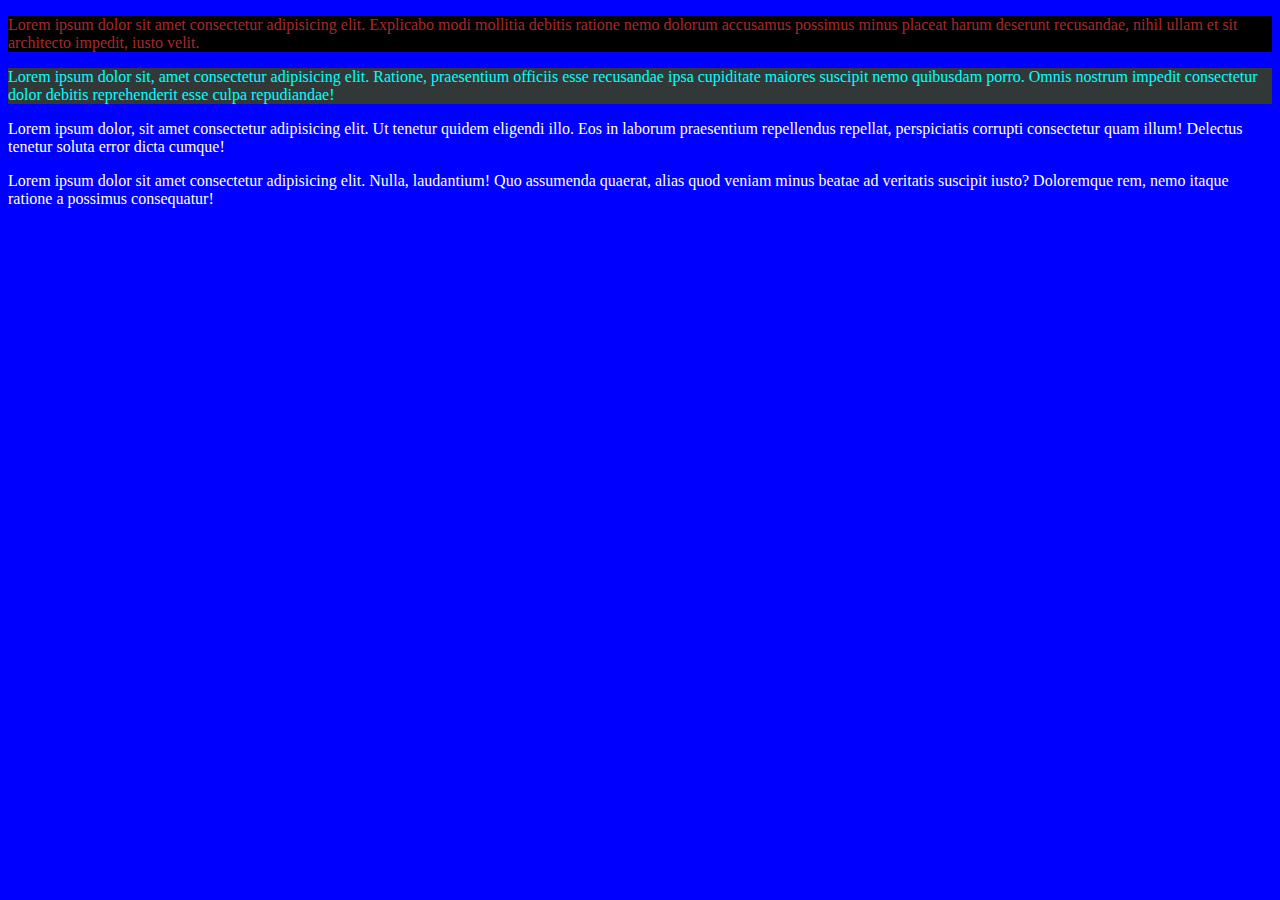
<file: Exercice 1/index.html>
<!DOCTYPE html>
<html lang="en">
<head>
    <meta charset="UTF-8">
    <meta http-equiv="X-UA-Compatible" content="IE=edge">
    <meta name="viewport" content="width=device-width, initial-scale=1.0">
    <title>CHISHUGI</title>
</head>
<body style="background-color: blue;color: white;">

<P   style="color: brown;background-color: black;">Lorem ipsum dolor sit amet consectetur adipisicing elit. Explicabo modi mollitia debitis ratione nemo dolorum accusamus possimus minus placeat harum deserunt recusandae, nihil ullam et sit architecto impedit, iusto velit.</P>
   <p style="color: aqua;background-color: rgb(50, 56, 56);">Lorem ipsum dolor sit, amet consectetur adipisicing elit. Ratione, praesentium officiis esse recusandae ipsa cupiditate maiores suscipit nemo quibusdam porro. Omnis nostrum impedit consectetur dolor debitis reprehenderit esse culpa repudiandae!</p> 
<p>Lorem ipsum dolor, sit amet consectetur adipisicing elit. Ut tenetur quidem eligendi illo. Eos in laborum praesentium repellendus repellat, perspiciatis corrupti consectetur quam illum! Delectus tenetur soluta error dicta cumque!</p>
 <p>Lorem ipsum dolor sit amet consectetur adipisicing elit. Nulla, laudantium! Quo assumenda quaerat, alias quod veniam minus beatae ad veritatis suscipit iusto? Doloremque rem, nemo itaque ratione a possimus consequatur!</p>   

</body>
</html>
</file>
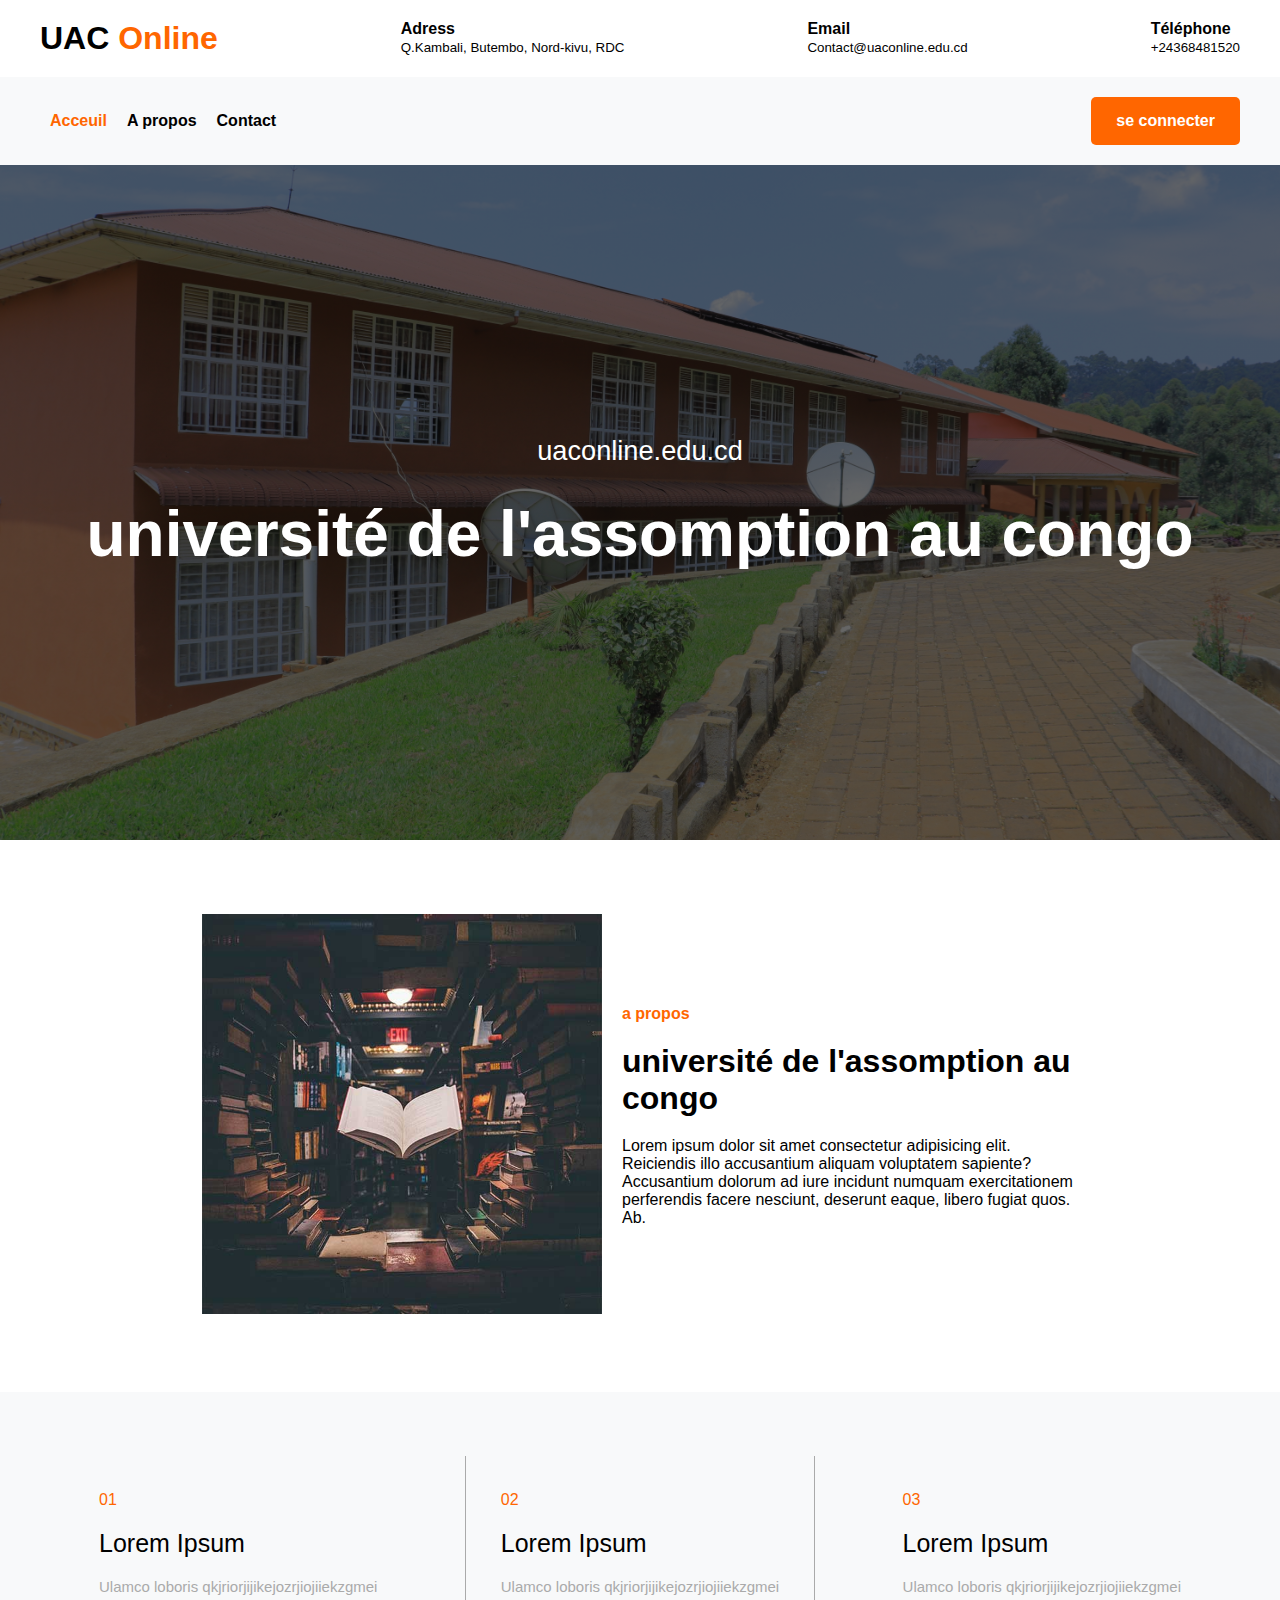
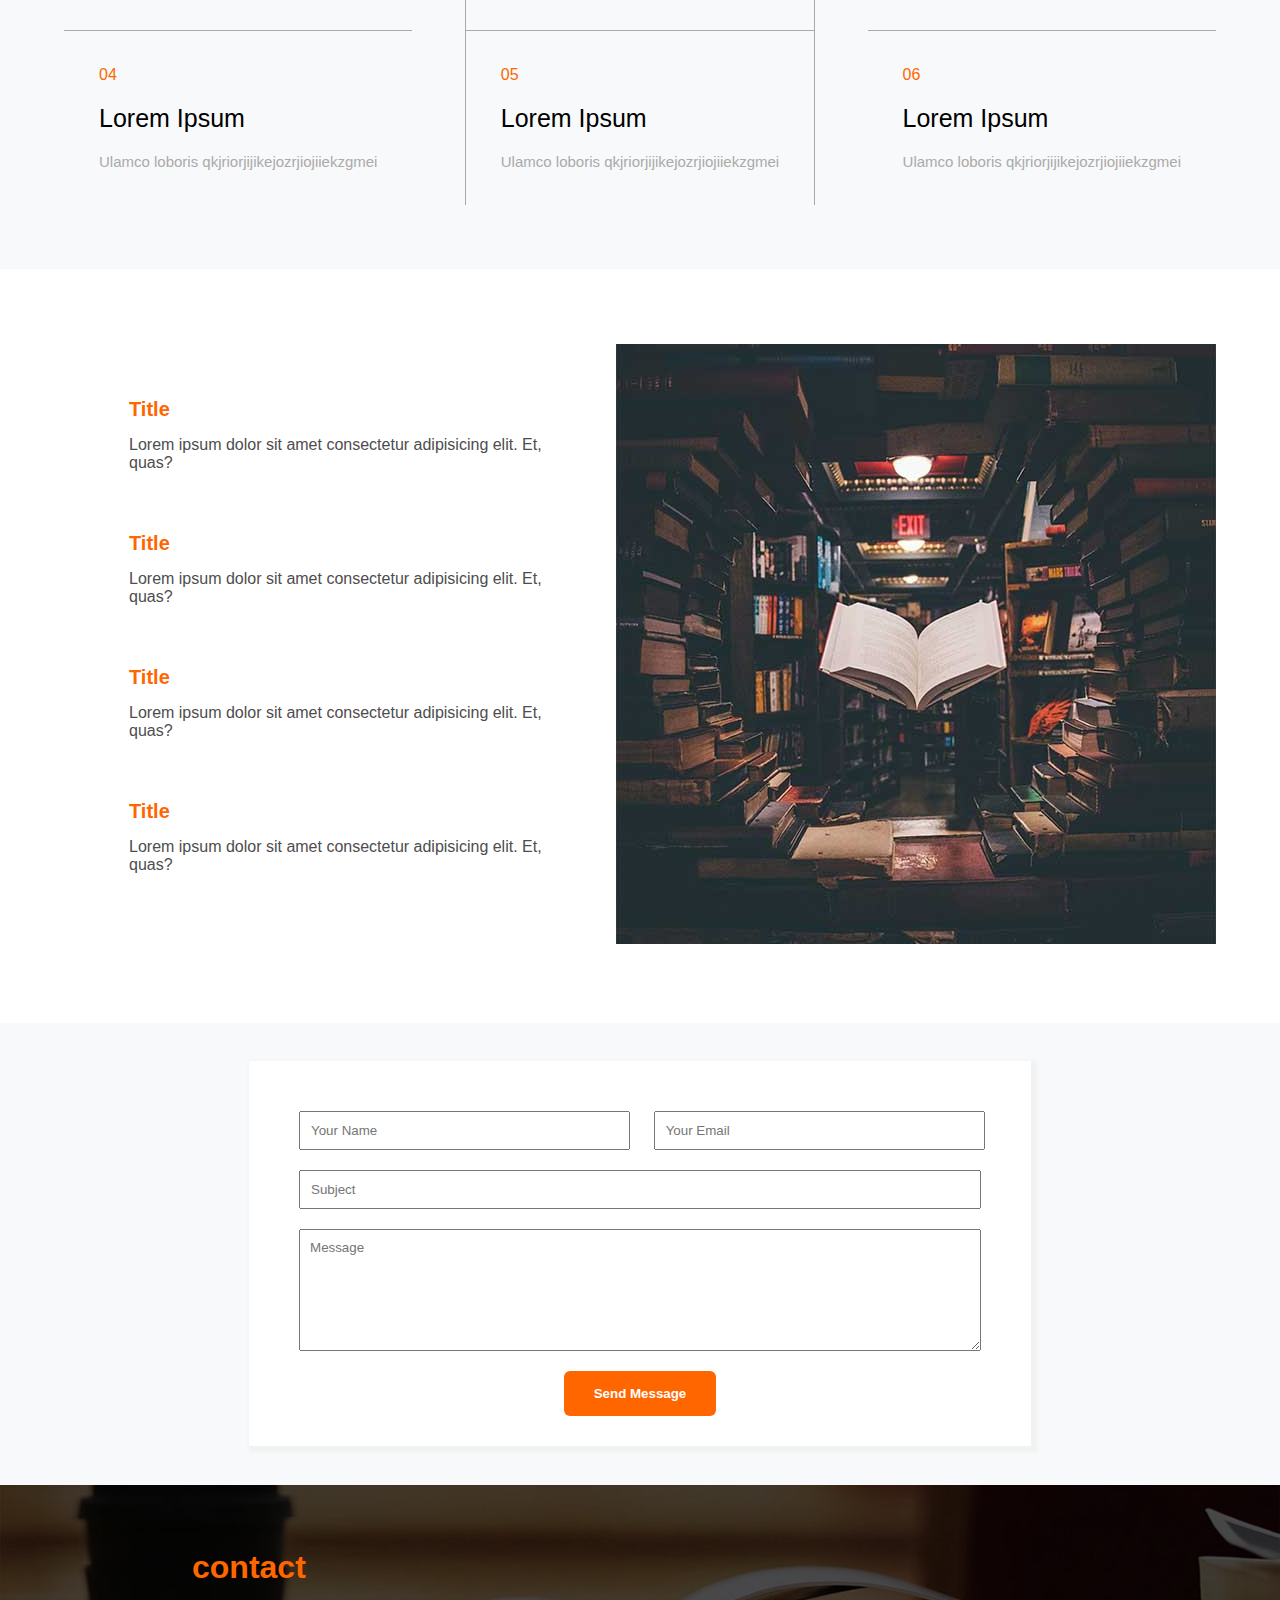
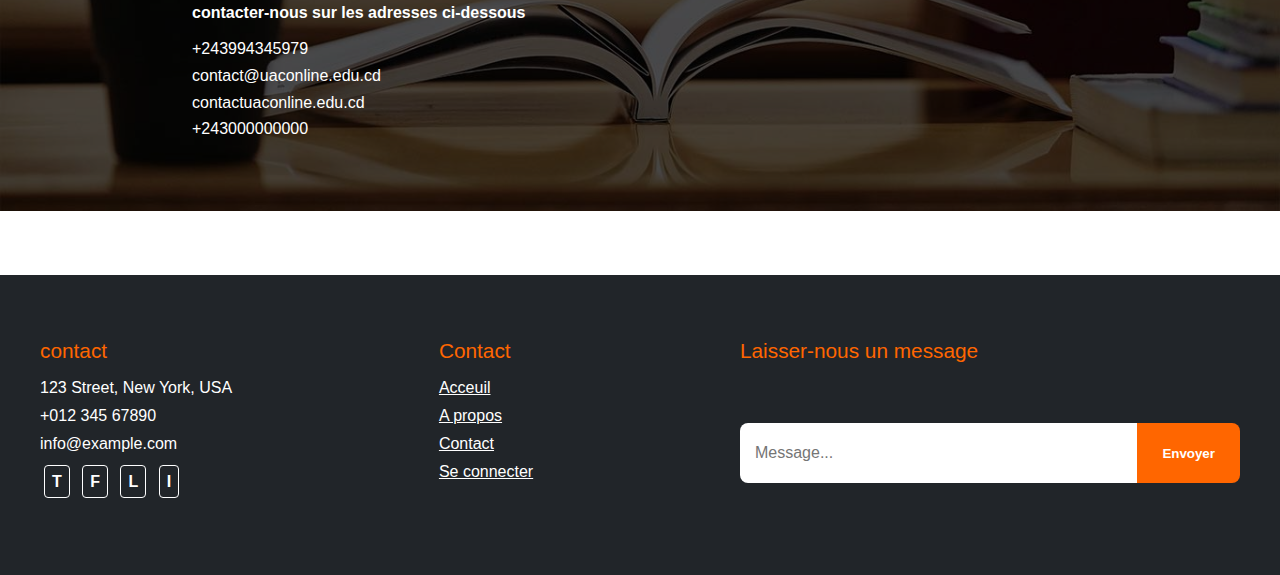
<file: exercice 4/index.html>
<!DOCTYPE html>
<html lang="en">
<head>
    <meta charset="UTF-8">
    <meta name="viewport" content="width=device-width, initial-scale=1.0">
    <title>Document</title>
   <link rel="stylesheet" href="style.css">
</head>
<body>
    <!-- header debut -->
    <header>
        <div>
            <h3>UAC <span>Online</span></h3>
        </div>
        <div class="hidden">
            <p>Adress</p>
            <small>Q.Kambali, Butembo, Nord-kivu, RDC</small>
        </div>
        <div class="hidden" >
            <p>Email</p>
            <small>Contact@uaconline.edu.cd</small>
        </div>
        <div class="hidden">
            <p>Téléphone</p>
            <small>+24368481520</small>
        </div>
    </header>
    <!-- header fin -->
    <!-- nav bar debut -->
    <nav>
        <div>
            <ul>
                <li class="active"> 
                    <a href="#">Acceuil</a>
                </li>
                <li>
                    <a href="#">A propos</a>
                </li>
                <li>
                    <a href="#">Contact</a>
                </li>
            </ul>
        </div>
        <div>
            <button class="btn-orange">se connecter</button>
        </div>
    </nav>
    <!-- presentation -->
    <div class="presentation">
       <div>
        <p>uaconline.edu.cd</p>
        <h1> université de l'assomption au congo</h1>
       </div>
    </div>
    <!-- presentation fin -->
    <!-- description -->
    <div class="description">
        <div>
            <img src="img/about.jpg">
        </div>
        <div>
            <h5>a propos</h5>
            <h1> université de l'assomption au congo</h1>
            <p>Lorem ipsum dolor sit amet consectetur adipisicing elit. Reiciendis illo accusantium aliquam voluptatem sapiente? Accusantium dolorum ad iure incidunt numquam exercitationem perferendis facere nesciunt, deserunt eaque, libero fugiat quos. Ab.</p>
        </div>
    </div>
    <!-- description fin -->

    <div class="card-container">
        <div class="line">
            <div class="card-desc">
                <h4 class="number">01</h4>
                <h4 class="title">Lorem Ipsum</h4>
                <div class="descr">
                    Ulamco loboris qkjriorjijikejozrjiojiiekzgmei
                </div>
            </div>
            <div class="card-desc card-desc-line">
                <h4 class="number">02</h4>
                <h4 class="title">Lorem Ipsum</h4>
                <div class="descr">
                    Ulamco loboris qkjriorjijikejozrjiojiiekzgmei
                </div>
            </div> <div class="card-desc">
                <h4 class="number">03</h4>
                <h4 class="title">Lorem Ipsum</h4>
                <div class="descr">
                    Ulamco loboris qkjriorjijikejozrjiojiiekzgmei
                </div>
            </div>
        </div>
        <div class="none-line">
            <div class="card-desc">
                <h4 class="number">04</h4>
                <h4 class="title">Lorem Ipsum</h4>
                <div class="descr">
                    Ulamco loboris qkjriorjijikejozrjiojiiekzgmei
                </div>
            </div>
            <div class="card-desc card-desc-line">
                <h4 class="number">05</h4>
                <h4 class="title">Lorem Ipsum</h4>
                <div class="descr">
                    Ulamco loboris qkjriorjijikejozrjiojiiekzgmei
                </div>
            </div> <div class="card-desc">
                <h4 class="number">06</h4>
                <h4 class="title">Lorem Ipsum</h4>
                <div class="descr">
                    Ulamco loboris qkjriorjijikejozrjiojiiekzgmei
                </div>
            </div>
        </div>
    </div>

    <!-- service -->
    <div class="service">
        <div class="service-text">
            <div class="service-card">
                <h1>Title</h1>
                <p>Lorem ipsum dolor sit amet consectetur adipisicing elit. Et, quas?</p>
            </div>
            <div class="service-card">
                <h1>Title</h1>
                <p>Lorem ipsum dolor sit amet consectetur adipisicing elit. Et, quas?</p>
            </div>
            <div class="service-card">
                <h1>Title</h1>
                <p>Lorem ipsum dolor sit amet consectetur adipisicing elit. Et, quas?</p>
            </div>
            <div class="service-card">
                <h1>Title</h1>
                <p>Lorem ipsum dolor sit amet consectetur adipisicing elit. Et, quas?</p>
            </div>
    </div>
    <div class="service-img">
        <img src="img/about.jpg">
       </div>
    </div>
    <!-- service fin -->
 <!-- form -->
 <div class="form-group">
    <form>
        <div class="input-line">
            <div><input type="text" placeholder="Your Name"></div>
            <div><input type="text" placeholder="Your Email"></div>
        </div>

        <div class="input-line">
            <input type="text" placeholder="Subject">
        </div>

        <div class="input-line">
            <textarea placeholder="Message"></textarea>
        </div>

        <div class="boutton">
            <button>Send Message</button>
        </div>
    </form>
</div>
<!-- fin form -->


    <!-- contact debut -->
    <div class="contact">
        <div class="container">
            <h1>contact</h1>
            <p>contacter-nous sur les adresses ci-dessous</p>
            <ul>
                <li>+243994345979</li>
                <li>contact@uaconline.edu.cd</li>
                <li>contactuaconline.edu.cd</li>
                <li>+243000000000 </li>
            </ul>
        </div>
    </div>
    <!-- contact fin -->

    <!-- footer debut -->
    <footer>
        <div>
            <h1>contact</h1>
            <ul>
                <li>123 Street, New York, USA</li>
                <li>+012 345 67890</li>
                <li>info@example.com</li>
            </ul>
           <div class="link">
            <a href="#">T</a>
            <a href="#">F</a>
            <a href="#">L</a>
            <a href="#">I</a>
           </div>
        </div>

        <div>
            <h1>Contact</h1>
            <ul>
                <li>
                    <a href="#">Acceuil</a>
                </li>
                <li>
                    <a href="#">A propos</a>
                </li>
                <li>
                    <a href="#">Contact</a>
                </li>
                <li>
                    <a href="#">Se connecter</a>
                </li>
            </ul>
        </div>

        <div>
           <h1>Laisser-nous un message</h1>
           <form action="" input>
            <input type="text" placeholder="Message...">
            <button>Envoyer</button>
           </form> 
        </div>
    </footer>
    <!-- footer fin -->
</body>
</html>
</file>
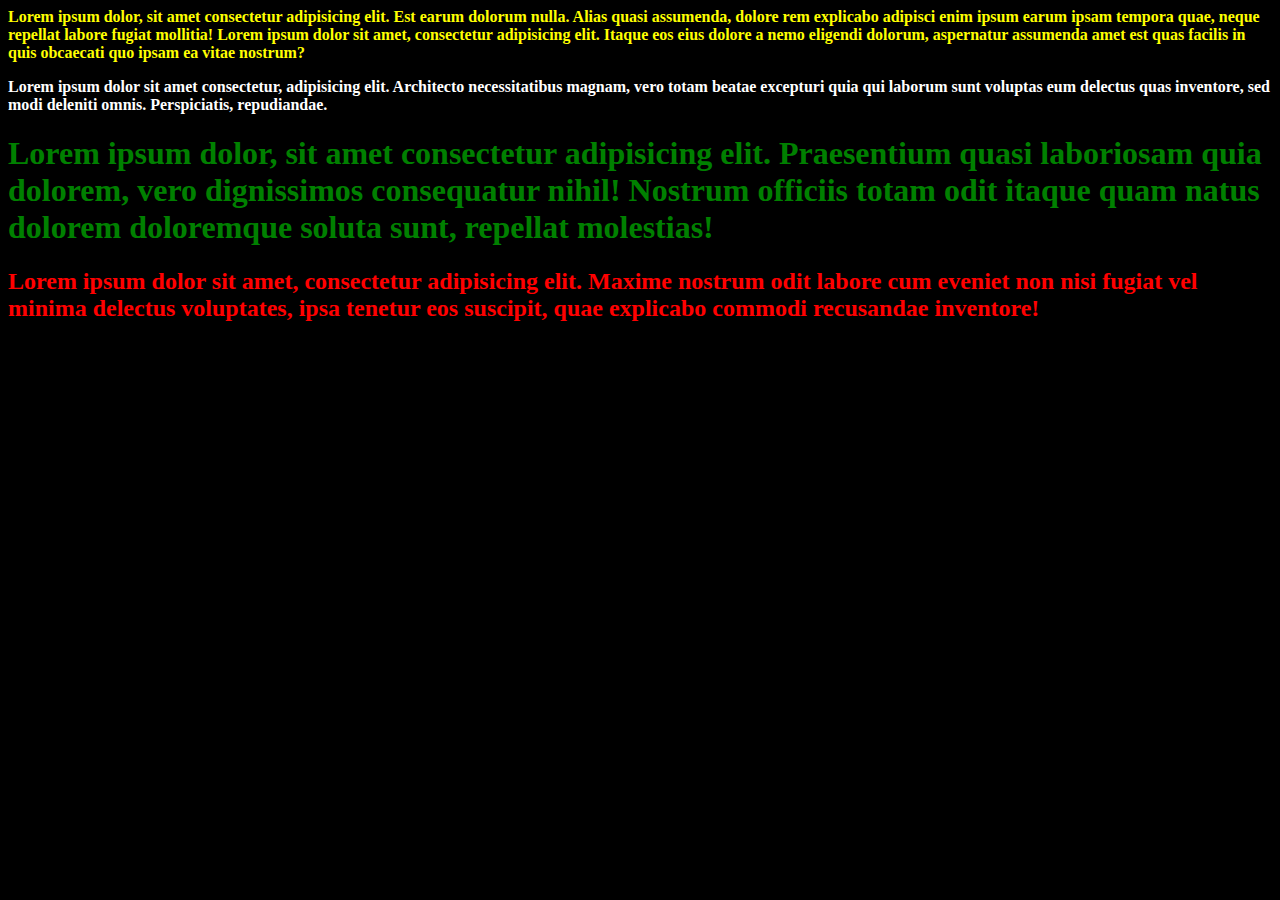
<file: exercice2/index.html>
<!DOCTYPE html>
<html lang="en">
<head>
    <meta charset="UTF-8">
    <meta http-equiv="X-UA-Compatible" content="IE=edge">
    <meta name="viewport" content="width=device-width, initial-scale=1.0">
    <title>Document</title>
    <style>
        /* 
        selecteur{
            Prop: val;
            .....

     }   
        */
       body{
           background-color: black;
       }
       b {
           color: yellow;
       }
       p{
           color: white;
       }
       h1{
           color: green;
       }
       h2{
           color: red;
       }
        
           

            
     
    </style>
</head>
<body>
 <b>Lorem ipsum dolor, sit amet consectetur adipisicing elit. Est earum dolorum nulla. Alias quasi assumenda, dolore rem explicabo adipisci enim ipsum earum ipsam tempora quae, neque repellat labore fugiat mollitia!
  <b>Lorem ipsum dolor sit amet, consectetur adipisicing elit. Itaque eos eius dolore a nemo eligendi dolorum, aspernatur assumenda amet est quas facilis in quis obcaecati quo ipsam ea vitae nostrum?</b>
  <p>Lorem ipsum dolor sit amet consectetur, adipisicing elit. Architecto necessitatibus magnam, vero totam beatae excepturi quia qui laborum sunt voluptas eum delectus quas inventore, sed modi deleniti omnis. Perspiciatis, repudiandae.</p>
  <h1>Lorem ipsum dolor, sit amet consectetur adipisicing elit. Praesentium quasi laboriosam quia dolorem, vero dignissimos consequatur nihil! Nostrum officiis totam odit itaque quam natus dolorem doloremque soluta sunt, repellat molestias!</h1>
  <h2>Lorem ipsum dolor sit amet, consectetur adipisicing elit. Maxime nostrum odit labore cum eveniet non nisi fugiat vel minima delectus voluptates, ipsa tenetur eos suscipit, quae explicabo commodi recusandae inventore!</h2>
 </b>
</body>
</html>
</file>
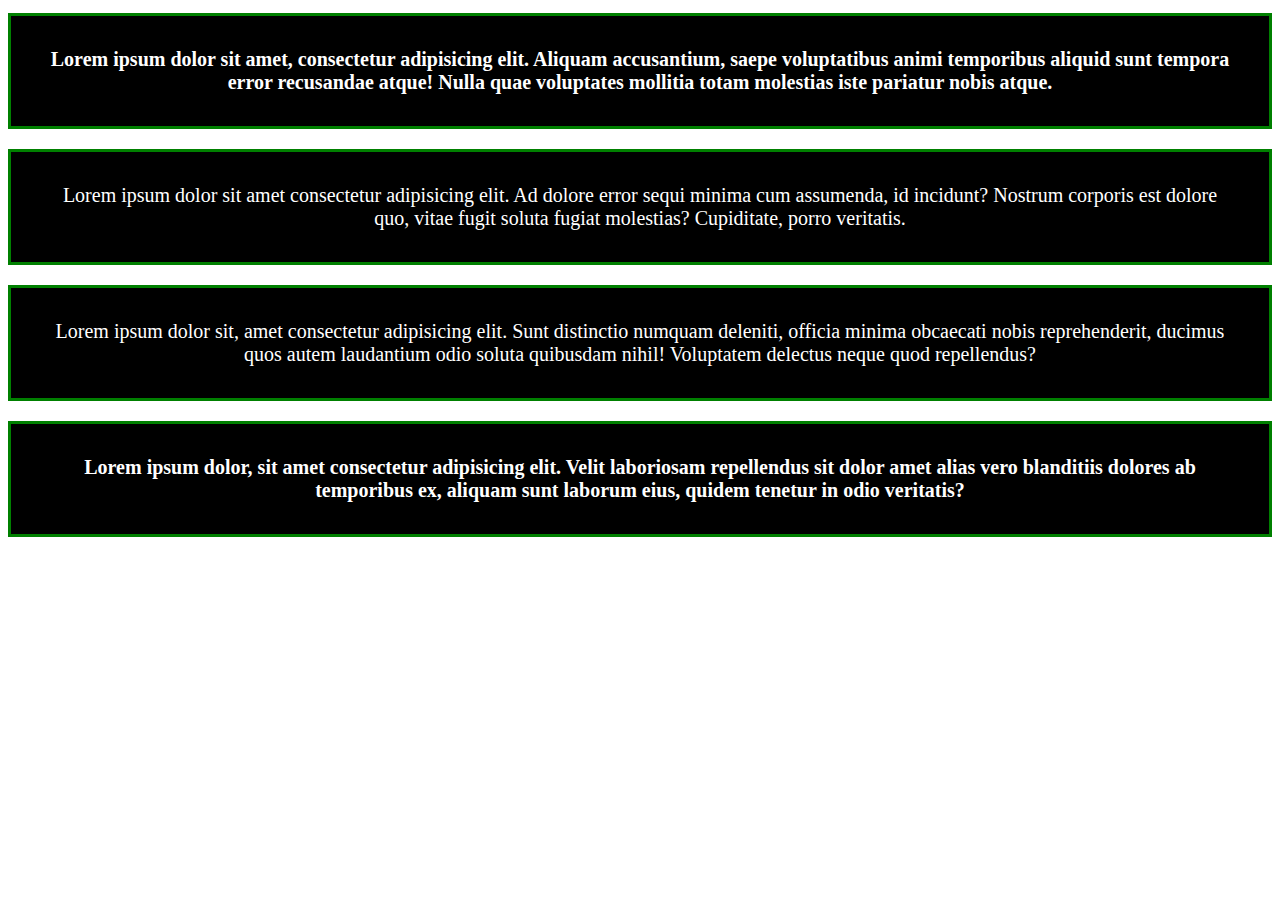
<file: exercice3/index.html>
<!DOCTYPE html>
<html lang="en">
<head>
    <meta charset="UTF-8">
    <meta http-equiv="X-UA-Compatible" content="IE=edge">
    <meta name="viewport" content="width=device-width, initial-scale=1.0">
    <title>Document</title>
    <style>
        .bg-noire{
            background: black;
            color: white;
            font-size: 20px;
            padding: 2rem;
            text-align: center;
            border: 3px solid green;
        }
        .color-white{
            color: white;
        }
        .color-green{
            color: green;
        }
        .color-red{
            color: red;
        }
        .color-blue{
            color: blue;
        }
    </style>
</head>
<body>
    <h1 class="bg-noire marge">Lorem ipsum dolor sit amet, consectetur adipisicing elit. Aliquam accusantium, saepe voluptatibus animi temporibus aliquid sunt tempora error recusandae atque! Nulla quae voluptates mollitia totam molestias iste pariatur nobis atque.</h1>
    <p class="bg-noire marge">Lorem ipsum dolor sit amet consectetur adipisicing elit. Ad dolore error sequi minima cum assumenda, id incidunt? Nostrum corporis est dolore quo, vitae fugit soluta fugiat molestias? Cupiditate, porro veritatis.</p>
    <p class="bg-noire marge">Lorem ipsum dolor sit, amet consectetur adipisicing elit. Sunt distinctio numquam deleniti, officia minima obcaecati nobis reprehenderit, ducimus quos autem laudantium odio soluta quibusdam nihil! Voluptatem delectus neque quod repellendus?</p>
    <h2 class="bg-noire marge">Lorem ipsum dolor, sit amet consectetur adipisicing elit. Velit laboriosam repellendus sit dolor amet alias vero blanditiis dolores ab temporibus ex, aliquam sunt laborum eius, quidem tenetur in odio veritatis?</h2>
    
</body>
</html>
</file>
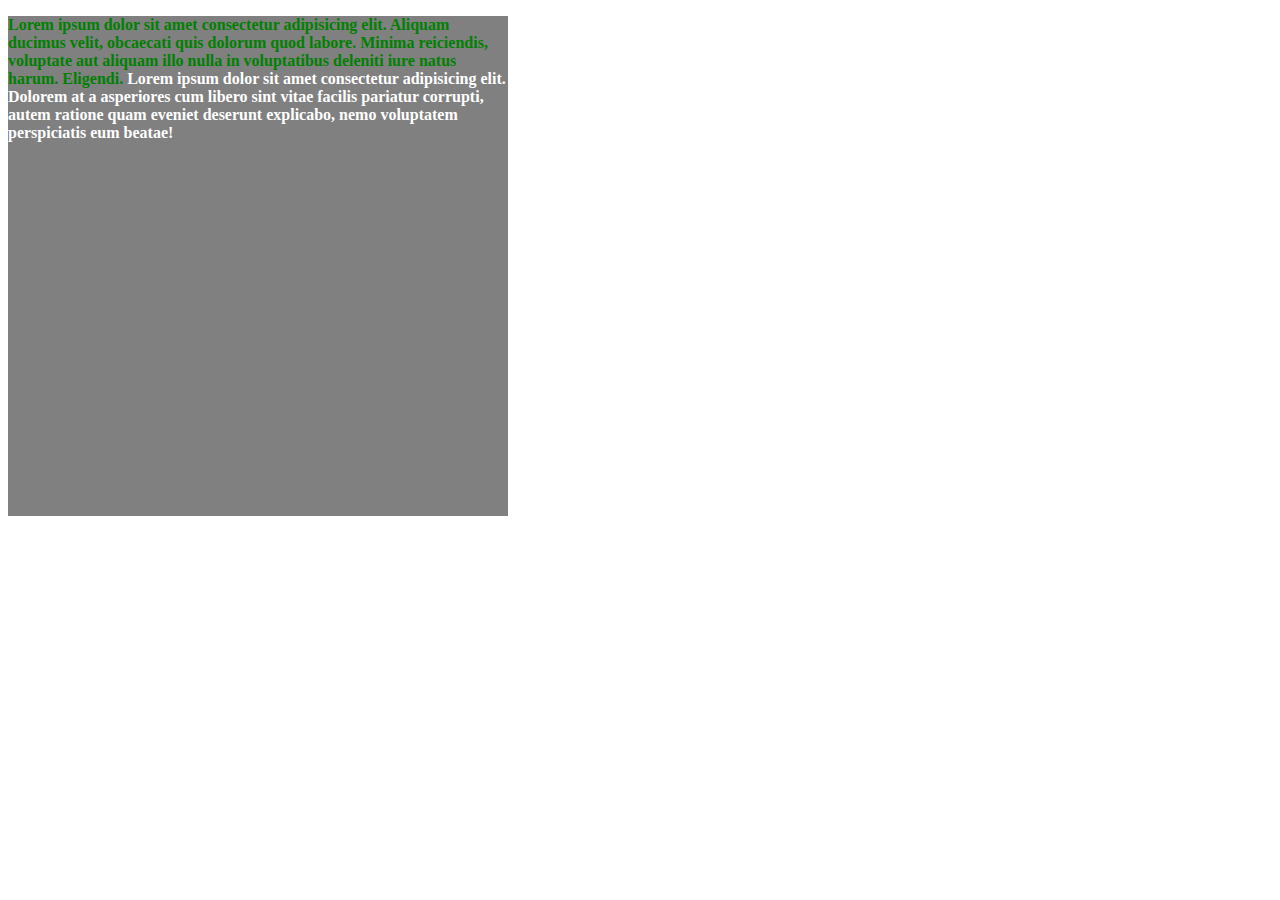
<file: Exercice 1/gread.html>
<!DOCTYPE html>
<html lang="en">
<head>
    <meta charset="UTF-8">
    <meta http-equiv="X-UA-Compatible" content="IE=edge">
    <meta name="viewport" content="width=device-width, initial-scale=1.0">
    <title>Document</title>
</head>
<body>
<P style="width: 500px;height: 500px;background-color: gray;">
<b style="color: green;">Lorem ipsum dolor sit amet consectetur adipisicing elit. Aliquam ducimus velit, obcaecati quis dolorum quod labore. Minima reiciendis, voluptate aut aliquam illo nulla in voluptatibus deleniti iure natus harum. Eligendi.</b>
<b style="color: white;">Lorem ipsum dolor sit amet consectetur adipisicing elit. Dolorem at a asperiores cum libero sint vitae facilis pariatur corrupti, autem ratione quam eveniet deserunt explicabo, nemo voluptatem perspiciatis eum beatae!</b>



</P>
</body>
</html>
</file>
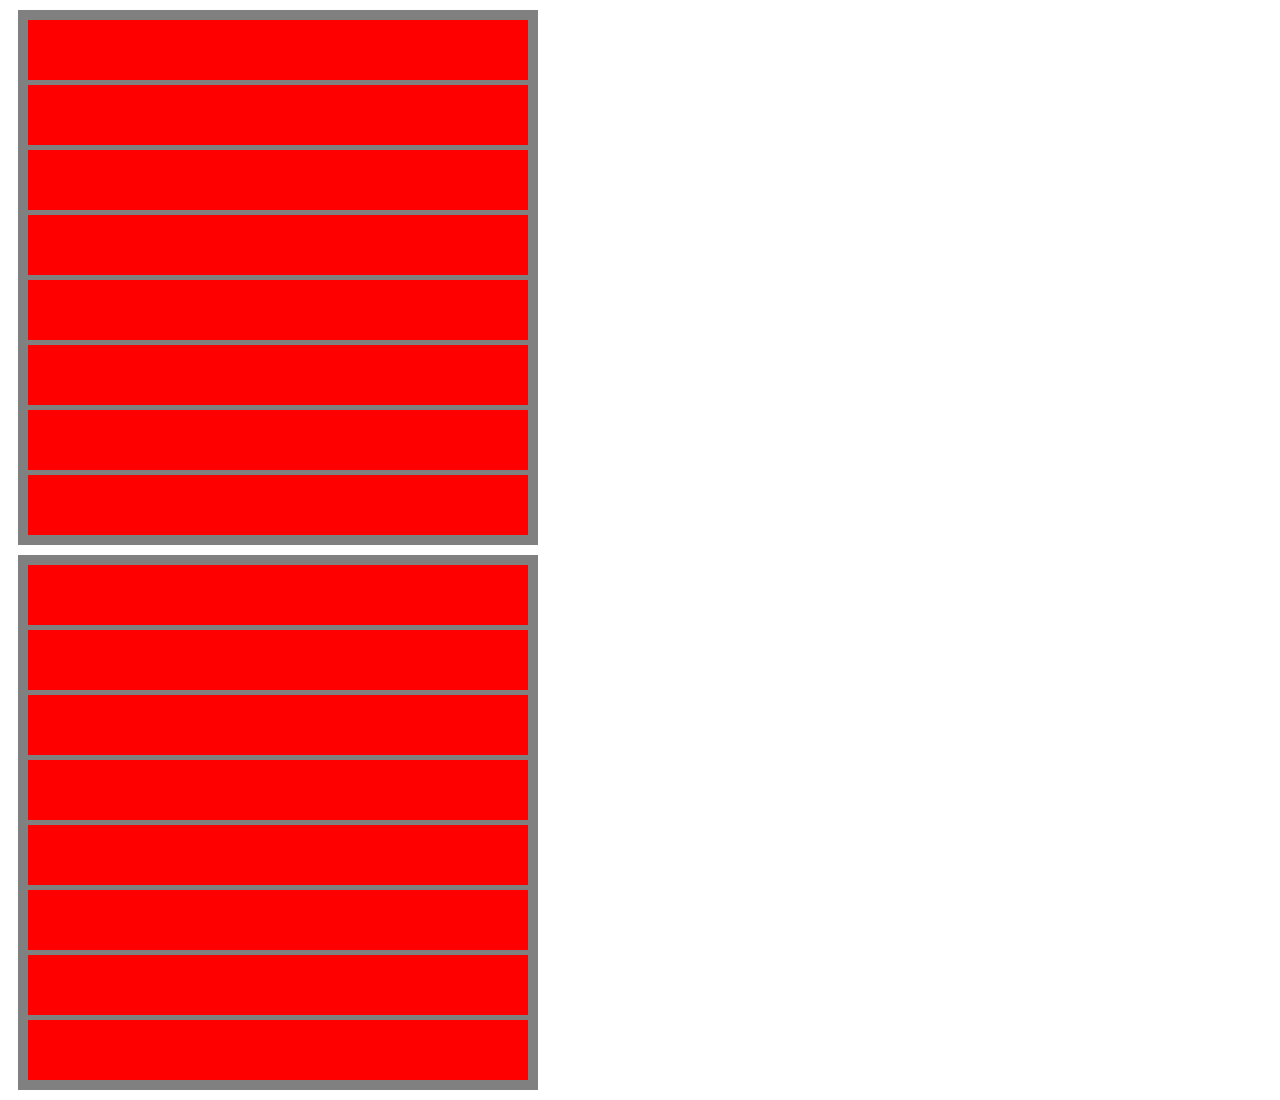
<file: exercice2/gread.html>
<!DOCTYPE html>
<html lang="en">
<head>
    <meta charset="UTF-8">
    <meta http-equiv="X-UA-Compatible" content="IE=edge">
    <meta name="viewport" content="width=device-width, initial-scale=1.0">
    <title>Document</title>
    <style>
        div{
            width: 500px;
            height: 515px;
            background:gray;
            padding: 10px;
            margin: 10px;
        }
        div div{
            background: red;
            width: 500px;
            height: 60px;
            padding: 0;
            margin: 0;
            margin-bottom: 5px;
        }
        div div div div {
            width:500px;
            height:60px; 
            padding:5px;
            margin-bottom: 5px;
        }
    </style>
</head>
<body>
    <div>
        <div>
            <div></div>
            <div></div>
            <div></div>
            <div></div>
            <div></div>
        </div>
        <div>
            <div></div>
            <div></div>
            <div></div>
            <div></div>
            <div></div>
        </div>
        <div>
            <div></div>
            <div></div>
            <div></div>
            <div></div>
            <div></div>
        </div>
        <div>
            <div></div>
            <div></div>
            <div></div>
            <div></div>
            <div></div>
        </div>
    </div>
    
    <div>
        <div>
            <div></div>
            <div></div>
            <div></div>
            <div></div>
            <div></div>
        </div>
        <div>
            <div></div>
            <div></div>
            <div></div>
            <div></div>
            <div></div>
        </div>
        <div>
            <div></div>
            <div></div>
            <div></div>
            <div></div>
            <div></div>
        </div>
        <div>
            <div></div>
            <div></div>
            <div></div>
            <div></div>
            <div></div>
        </div>
    </div>
</body>
</html>
</file>
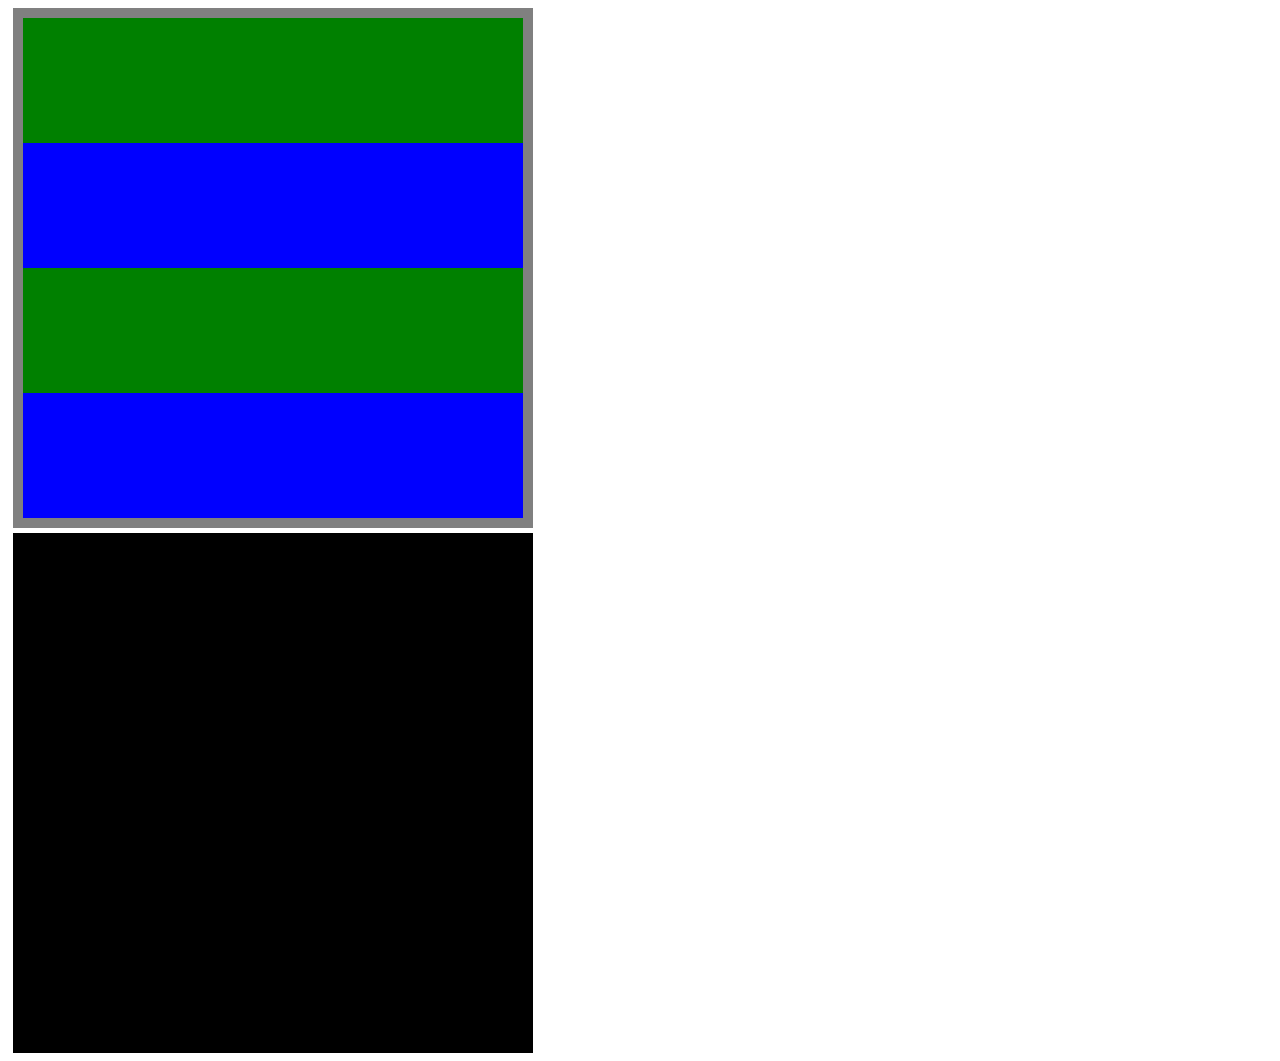
<file: exercice3/gread.html>
<!DOCTYPE html>
<html lang="en">
<head>
    <meta charset="UTF-8">
    <meta http-equiv="X-UA-Compatible" content="IE=edge">
    <meta name="viewport" content="width=device-width, initial-scale=1.0">
    <title>Document</title>
    <style>
        .card{
            width: 500px;
            height: 500px;
            margin: 5px;
            padding: 10px;
        }
        .sous-card{
            width: 500px;
            height: 125px;
            padding: 0;
            margin: 0px;
        }
        .bg-gray{
            background: gray;
        }
        .bg-black{
            background: black;
        }
        .bg-green{
            background: green;
        }
        .bg-blue{
            background: blue;
        }
    </style>
</head>
<body>
   <div class="card bg-gray">
       <div class="sous-card bg-green"></div>
       <div class="sous-card bg-blue"></div>
       <div class="sous-card bg-green"></div>
       <div class="sous-card bg-blue"></div>
   </div>
   <div class="card bg-black">

   </div>

</body>
</html>
</file>
<file: exercice 4/style.css>
* {
            margin: 0;
            padding: 0;
            font-family: sans-serif;
        }
        header {
            display: flex;
            justify-content: space-between;
            padding: 20px 40px;
        }
        header h3 {
            font-size: 2rem;

        }
        header span {
            color: #FF6600;
        }
        header p {
            color: black;
            font-weight: bold;
        }
        /* css nav bar */
        nav {
            background: #F8F9FA;
            display: flex;
            justify-content: space-between;
            align-items: center;
            padding: 20px 40px;
        }
        nav ul {
            display: flex;
        }
        nav ul li {
            list-style: none;
            margin: 0 10px;
        }
        nav ul li a {
            text-decoration: none;
            font-size: 1rem;
            font-weight: bold;
            color: black;
        }
        nav ul li a:hover {
            color :#FF6600;
        }
        .active a {
            color: #FF6600;
        }
        .btn-orange {
            background: #FF6600;
            padding: 15px 25px;
            border: none;
            color: white;
            font-size: 1rem;
            font-weight: bold;
            border-radius: 5px;
        }
        /* presentation */
        .presentation {
            display: flex;
            width: 100%;
            height: 75vh;
            background-image: linear-gradient(rgba(0,0,0,0.6),rgba(0,0,0,0.6)), url(img/b1.JPG);
            background-position: center;
            background-size: cover;
            align-items: center;
            justify-content: center;
            color: white;
        }
        .presentation div p {
            font-size: 1.7rem;
            margin-bottom: 30px;
        }
        .presentation div h1 {
            font-size: 4rem;
        }
        .presentation div {
            padding: 20px 40px;
            text-align: center;
        }
        /* description */
        .description {
            width: calc(100% - 30%);
            padding: 5% 15%;
            display: flex;
            align-items: center;
            justify-content: center;
        }
        .description div img {
            width: 400px;
            height: 400px;
            object-fit: cover;
        }
        .description div h5 {
            font-size: 1rem;
            font-weight: bold;
            color: #FF6600;
            margin-bottom: 20px;
        }
        .description div h1 {
            margin-bottom: 20px;
        }
        .description div {
            padding: 10px;
        }
        .contact {
            width: calc(100% - 30%);
            padding: 5% 15%;
            background-image: linear-gradient(rgba(0, 0, 0, 0.7),rgba(0, 0, 0, 0.7)), url(img/registration.jpg);
            background-size: cover;
            background-position: center;
            color: white;
        }
        .contact .container h1 {
            color: #FF6600;
            margin-bottom: 2%;
        }
        .contact .container p {
            margin-bottom: 2%;
            font-weight: bold;
        }
        .contact .container ul li {
            list-style: none;
            margin-bottom: 1%;
        }
        footer {
            background: #212529;
            margin-top: 5%;
            justify-content: space-between;
            display: flex;
            padding: 5% 40px;
        }
        footer h1 {
            color: #FF6600;
            font-size: 1.3rem;
            font-weight: 400;
            margin-bottom: 1rem;
        }
        footer div ul {
            list-style: none;
            color: white;
        }
        footer div ul li {
            margin: 10px 0;
        }
        footer a {
            color: white;
        }
        footer .link {
            margin: 10px 0;
            padding: 10px 0;
        }
        footer .link a {
            text-decoration: none;
            border: 1px solid white;
            padding: 7px;
            font-size: 1rem;
            font-weight: bold;
            border-radius: 4px;
            margin: 0 4px;
        }
        footer form {
            width: 500px;
            display: flex;
            margin-top: 60px;
        }
        footer form input {
            width: 100%;
            height: 60px;
            border: 0;
            outline: 0;
            padding-left: 15px;
            border-top-left-radius: 8px;
            border-bottom-left-radius: 8px;
        }
        footer form input::placeholder {
            font-size: 1rem;
        }
        footer form button {
            outline: 0;
            border: 0;
            color: white;
            font-weight: bold;
            background: #FF6600;
            padding: 0 25px;
            border-top-right-radius: 8px;
            border-bottom-right-radius: 8px;
        }
         /*card-container  */
         .card-container{
             width: calc(100%-10%);
             padding: 5% 5%;
             background: #F8F9FA;
         }
         .card-container .line, .card-container .none-line{
           display: flex;
           justify-content: space-between;
         }
         .line .card-desc .number, .none-line .number {
             margin-bottom: 20px;
             font-weight: normal;
             color: #FF6600;
         }
         .line .card-desc{
             border-bottom: 1px solid #AAAAAA;
             padding: 35px;
         }
         .none-line .card-desc{
             padding: 35px;
         }
         .line .card-desc-line, .none-line .card-desc-line{
             border-left: 1px solid #AAAAAA;
             border-right: 1px solid #AAAAAA;
             padding: 35px;
         }
         .line .card-desc .title,.none-line .card-desc .title {
             margin-bottom: 20px;
             font-weight: normal;
             font-size: 25px;
         }
         .line .card-desc .descr, .none-line .card-desc .descr {
             font-weight: normal;
             font-size: 15px;
             color: #AAAAAA;
         }
         /* service */
         .service{
             display: flex;
             padding: 5%;
             align-items: center;
         }
         .service .service-text{
             padding: 45px;
         }
         .service .service-text .service-card{
             padding: 20px;
             margin-bottom: 20px;
         }
         .service .service-text .service-card h1{
             margin-bottom: 15px;
             font-size: 20px;
             color: #FF6600;
         }
         .service .service-text .service-card p{
             color: #4e4d4d;
         }
         .service .service-text .service-card p:hover{
             color: #FF6600;
         }
         .card-active, .service .service-text .service-card:hover{
             background: #E9F2F9;
             box-shadow: 3px 3px 3px 3px #E9F2F9;
             border-radius: 8px;
         }
         .service .service-img img{
             width: 600px;
             height: auto;
         }
         /* form-group */

         .form-group{
             background: #F8F9FA;
             align-items: center;
             display: flex;
             justify-content: center;
             padding:3%;
         }
         .form-group form{
             width: 60%;
             padding: 30px;
             background: #FFF;
             box-shadow: 3px 3px 3px 3px rgba(226, 224, 224, 0.3);
         }
         .form-group .input-line{
             width: calc(100% - 40px);
             display: flex;
             justify-content: space-between;
             margin: 20px;
             padding: 0;
         }
         .form-group .input-line div{
             width: 48%;
         }
         .form-group .input-line input, .form-group .input-line textarea{
             width: calc(100% - 20px);
             padding: 10px;
             outline: none;
         }
         .form-group .input-line input:focus, .form-group .input-line textarea:focus{
            border: 2px solid #FF6600; 
         }
         .boutton{
             display: flex;
             justify-content: center;
         }
         .boutton button{
             padding: 15px 30px;
             border: 0;
             outline: 0;
             font-weight: bold;
             background: #FF6600;
             color: #FFF;
             border-radius: 6px;
         }
         .form-group .input-line textarea{
             min-height: 100px;
         }
         /* ..................  Média query........................ */
@media(max-width:1234px){
    footer form{
        width: 400px;
    }
    footer form input{
        height: 40px;
    }
    footer div h1{
        font-size: 1.2rem;
    }
    .description, .service, .form-group, .contact, .card-container,footer{
        width: calc(100% - 4%);
        padding: 1.5% 2%;
    }
    .service .service-text{
        padding: 0;
    }
    .form-group form{
        width: 100%;
    }
}


@media(max-width:920px){
    .service .service-img img{
        width: 400px;
    }
    .presentation div h1{
        font-size: 2rem;
    }
    .presentation{
        height: 40vh;
    }
}


@media(max-width:780px){
    .hidden{
        display: none;
    }
    header div h3{
        font-size: 1.5rem;
    }
    h1{
        font-size: 1.5rem;
    }
    footer form{
        width: 300px;
    }
}

@media(max-width:650px){
    .description, .card-container .line, .card-container .none-line, .service, .contact{
        display: block;
        text-align: center;
        justify-content: center;
    }
    .line .card-desc-line, .none-line .card-desc-line{
        border-left: 0;
        border-right: 0;
        padding: 20px;
    }
    .line .card-desc{
        border-bottom: 0;
        padding: 20px;
    }
    .form-group form{
        padding: 0;
    }
    footer{
        display: block;
    }
    footer form{
        width: 100%;
        margin-top: 20px;
    }
}

@media(max-width:500px){
    nav{
        display: block;
    }
    nav div{
        margin-bottom: 10px;
    }
    img{
        max-width: 100%;
        height: auto;
    }
}

@media(max-width:350px){
    nav, header{
        padding: 1.5% 2%;
    }
    nav div ul {
        display: block;
    }
    nav div ul li{
        padding: 1%;
        width: calc(100% - 2%);
    }
}
</file>
